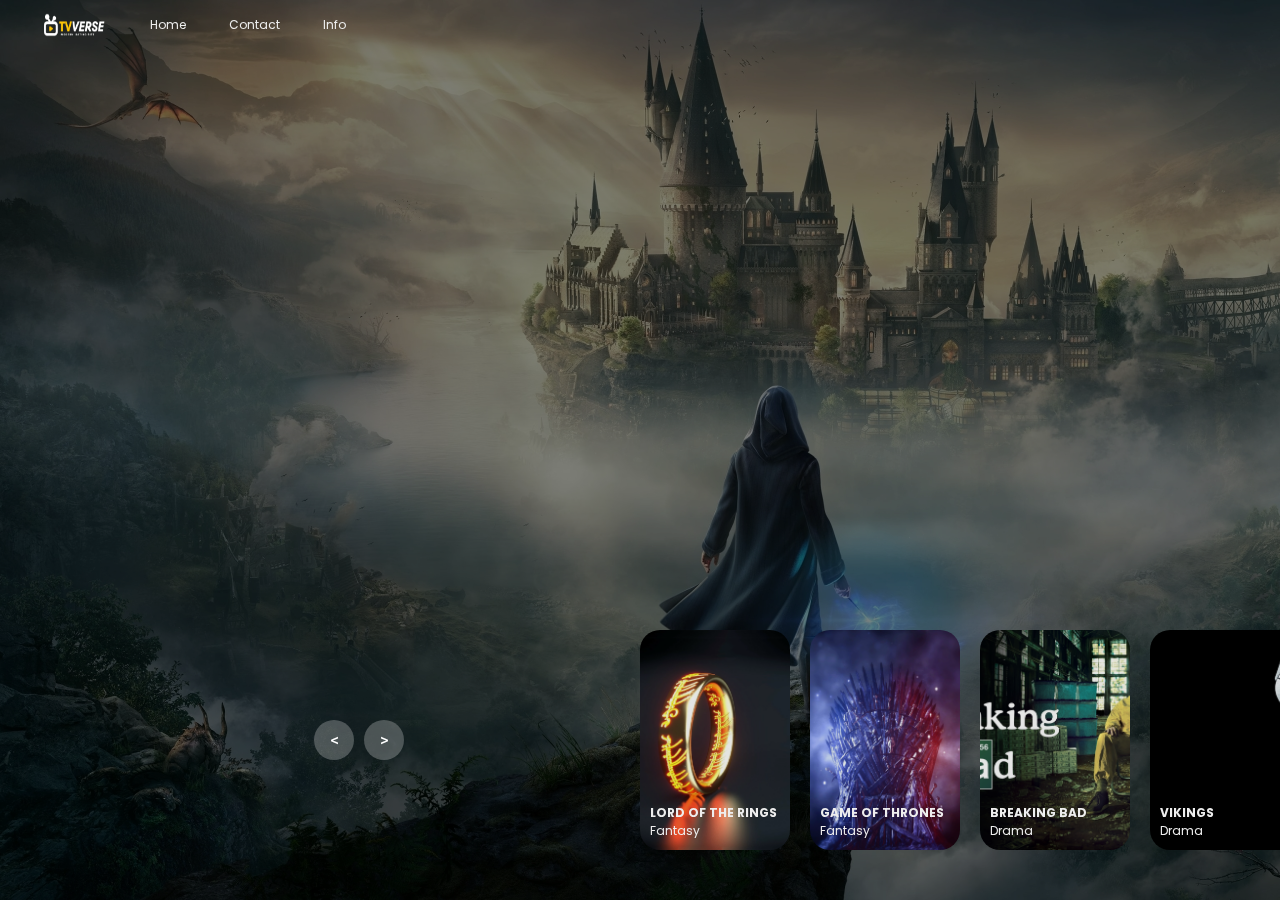
<file: index.html>
<!DOCTYPE html>
<html lang="en">

<head>

    <meta charset="UTF-8">
    <meta name="viewport" content="width=device-width, initial-scale=1.0">
    <title>TV VERSE</title>
    <link rel="stylesheet" href="style.css">
    <link rel="icon" type="image/x-icon" href="logo2.png" </head>

<body>
    <header>
        <img src="logo2.png" alt="Logo">
        <nav>
            <a href="">Home</a>
            <a href="index_about.html">Contact</a>
            <a href="">Info</a>
        </nav>
    </header>

    <div class="book">
        <!-- list -->
        <div class="list">
            <div class="item">
                <img src="cropped-1600-900-1303125.jpg">
                <div class="content">
                    <div class="title"> Harry Potter
                    </div>
                    <div class="topic"> FANTASY
                    </div>
                    <div class="author"> JK ROWLINGS
                    </div>
                    <div class="description">
                        Harry Potter is a series of seven fantasy novels written by British author J. K. Rowling. The
                        novels chronicle the lives of a young wizard, Harry Potter, and his friends Hermione Granger and
                        Ron Weasley, all of whom are students at Hogwarts School of Witchcraft and Wizardry
                    </div>
                    <div class="button">
                        <button>Read more</button>
                        <button>Subscribe</button>
                    </div>
                </div>
            </div>
            <div class="item">
                <img src="lordoftherings.jpg">
                <div class="content">
                    <div class="title"> Lord of the Rings
                    </div>
                    <div class="topic"> FANTASY
                    </div>
                    <div class="author"> Peter Jackson
                    </div>
                    <div class="description">
                        The Lord of the Rings is a trilogy of epic fantasy adventure films directed by Peter Jackson,
                        based on the novel The Lord of the Rings by British author J. R. R. Tolkien. The films are
                        subtitled The Fellowship of the Ring, The Two Towers, and The Return of the King
                    </div>
                    <div class="button">
                        <button>Read more</button>
                        <button>Subscribe</button>
                    </div>
                </div>
            </div>
            <div class="item">
                <img src="got.jpg">
                <div class="content">
                    <div class="title"> GAME OF THRONES
                    </div>
                    <div class="topic"> FANTASY
                    </div>
                    <div class="author"> Alan Taylor
                    </div>
                    <div class="description">
                        Nine noble families wage war against each other in order to gain control over the mythical land
                        of Westeros. Meanwhile, a force is rising after millenniums and threatens the existence of
                        living men. </div>
                    <div class="button">
                        <button>Read more</button>
                        <button>Subscribe</button>
                    </div>
                </div>
            </div>
            <div class="item">
                <img src="breakingBad.jpg">
                <div class="content">
                    <div class="title"> BREAKING BAD
                    </div>
                    <div class="topic"> DRAMA
                    </div>
                    <div class="author"> Vince Gilligan
                    </div>
                    <div class="description">
                        Walter White, a chemistry teacher, discovers that he has cancer and decides to get into the
                        meth-making business to repay his medical debts. His priorities begin to change when he partners
                        with Jesse. </div>
                    <div class="button">
                        <button>Read more</button>
                        <button>Subscribe</button>
                    </div>
                </div>
            </div>
            <div class="item">
                <img src="vikings.jpg">
                <div class="content">
                    <div class="title"> VIKINGS
                    </div>
                    <div class="topic"> DRAMA
                    </div>
                    <div class="author"> Helen Shaver
                    </div>
                    <div class="description">
                        As Ragnar Lodbrok, a Norse farmer, carries out triumphant raids into English territory with the
                        help of his fellow warriors, he ends up holding sway over the Vikings and becoming a
                        Scandinavian king. </div>
                    <div class="button">
                        <button>Read more</button>
                        <button>Subscribe</button>
                    </div>
                </div>
            </div>
            <div class="item">
                <img src="walkingDead.jpg">
                <div class="content">
                    <div class="title"> THE WALKING DEAD
                    </div>
                    <div class="topic"> DRAMA
                    </div>
                    <div class="author"> Robert Kirkman
                    </div>
                    <div class="description">
                        In the wake of a zombie apocalypse, various survivors struggle to stay alive. As they search for
                        safety and evade the undead, they are forced to grapple with rival groups and difficult choices.
                    </div>
                    <div class="button">
                        <button>Read more</button>
                        <button>Subscribe</button>
                    </div>
                </div>
            </div>
            <div class="item">
                <img src="peakyBlinders.jpg">
                <div class="content">
                    <div class="title"> PEAKY BLINDERS
                    </div>
                    <div class="topic"> DRAMA
                    </div>
                    <div class="author"> Katie Swinden
                    </div>
                    <div class="description">
                        Tommy Shelby, a dangerous man, leads the Peaky Blinders, a gang based in Birmingham. Soon,
                        Chester Campbell, an inspector, decides to nab him and put an end to the criminal activities.
                    </div>
                    <div class="button">
                        <button>Read more</button>
                        <button>Subscribe</button>
                    </div>
                </div>
            </div>
            <div class="item">
                <img src="narcos.jpg">
                <div class="content">
                    <div class="title"> NARCOS
                    </div>
                    <div class="topic"> DRAMA
                    </div>
                    <div class="author"> Chris Brancato
                    </div>
                    <div class="description">
                        A DEA agent is sent to Colombia to capture the Colombian kingpin of cocaine, Pablo Escobar.
                        Pablo rises above and beyond all institutions of power as the bloody conflict ensues.
                    </div>
                    <div class="button">
                        <button>Read more</button>
                        <button>Subscribe</button>
                    </div>
                </div>
            </div>
        </div>
        <!-- template at below -->
        <div class="thumbnail">
            <div class="item">
                <img src="cropped-1600-900-1303125.jpg">
                <div class="content">
                    <div class="title">
                        HARRY POTTER
                    </div>
                    <div class="description">
                        Fantasy
                    </div>
                </div>
            </div>
            <div class="item">
                <img src="lordoftherings.jpg">
                <div class="content">
                    <div class="title">
                        LORD OF THE RINGS
                    </div>
                    <div class="description">
                        Fantasy
                    </div>
                </div>
            </div>
            <div class="item">
                <img src="got.jpg">
                <div class="content">
                    <div class="title">
                        GAME OF THRONES
                    </div>
                    <div class="description">
                        Fantasy
                    </div>
                </div>
            </div>
            <div class="item">
                <img src="breakingBad.jpg">
                <div class="content">
                    <div class="title">
                        BREAKING BAD
                    </div>
                    <div class="description">
                        Drama
                    </div>
                </div>
            </div>
            <div class="item">
                <img src="vikings.jpg">
                <div class="content">
                    <div class="title">
                        VIKINGS
                    </div>
                    <div class="description">
                        Drama
                    </div>
                </div>
            </div>
            <div class="item">
                <img src="walkingDead.jpg">
                <div class="content">
                    <div class="title">
                        THE WALKING DEAD
                    </div>
                    <div class="description">
                        Drama
                    </div>
                </div>
            </div>
            <div class="item">
                <img src="peakyBlinders.jpg">
                <div class="content">
                    <div class="title">
                        PEAKY BLINDERS
                    </div>
                    <div class="description">
                        Drama
                    </div>
                </div>
            </div>
            <div class="item">
                <img src="narcos.jpg">
                <div class="content">
                    <div class="title">
                        NARCOS
                    </div>
                    <div class="description">
                        Drama
                    </div>
                </div>
            </div>
        </div>

        <!-- arrow -->
        <div class="arrows">
            <button id="prev">
                < </button>
                    <button id="next"> > </button>
        </div>

        <div class="animationTime"></div>

    </div>





    <script src="script.js"></script>
</body>

</html>
</file>
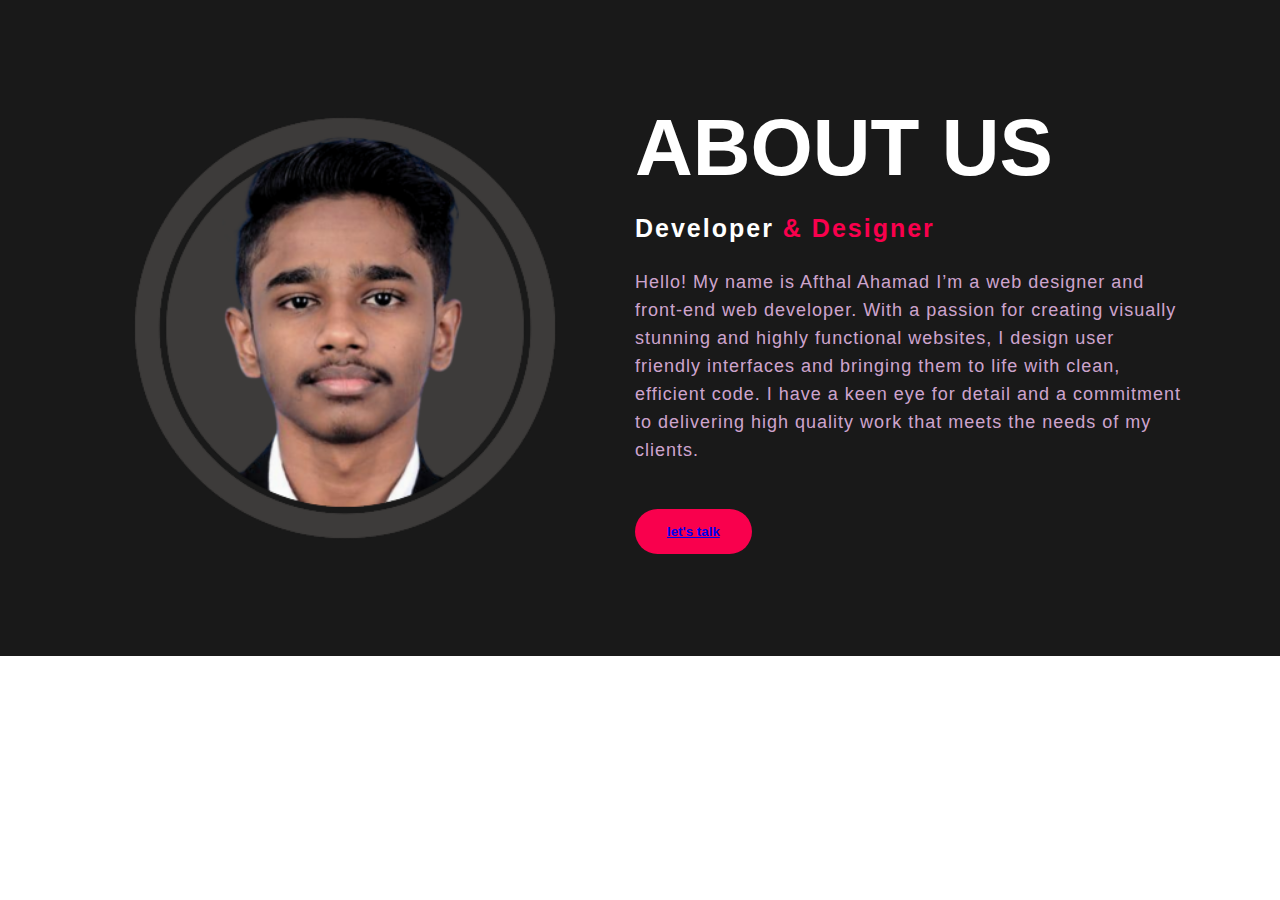
<file: index_about.html>
<!DOCTYPE html>
<html lang="en">

<head>
    <meta charset="UTF-8">
    <meta http-equiv="X-UA-Compatible" content="IE=edge">
    <meta name="viewport" content="width=device-width, initial-scale=1.0">
    <title>About us section </title>
    <link rel="stylesheet" href="style_about.css">
</head>

<body>
    <section class="about">
        <div class="main">
            <img src="profile.png" alt="photo">
            <div class="about-text">
                <h1>About Us</h1>
                <h5>Developer <span> & Designer </span></h5>
                <p>Hello! My name is Afthal Ahamad
                    I’m a web designer and front-end web developer.
                    With a passion for creating visually stunning and highly functional websites,
                    I design user friendly interfaces and bringing them to life with clean, efficient code. I have a
                    keen eye for detail and a commitment to delivering high quality work that meets the needs of my
                    clients.
                </p>
                <button type="button"><a
                        href="https://www.linkedin.com/in/afthal-ahamed-97ba4624a?utm_source=share&utm_campaign=share_via&utm_content=profile&utm_medium=ios_app">let's
                        talk</a></button>
            </div>
        </div>
    </section>
</body>

</html>
</file>
<file: style.css>
@import url('https://fonts.googleapis.com/css2?family=Poppins:ital,wght@0,100;0,200;0,300;0,400;0,500;0,600;0,700;0,800;0,900;1,100;1,200;1,300;1,400;1,500;1,600;1,700;1,800;1,900&display=swap');

body {
    margin: 0;
    background-color: #000;
    color: #eee;
    font-family: Poppins;
    font-size: 12px;
}

a {
    text-decoration: none;
}

header {
    width: 1140px;
    max-width: 80%;
    margin: 0;
    height: 50px;
    display: flex;
    align-items: center;
    position: relative;
    z-index: 100;
    padding-left: 0;
}

header a {
    color: #eee;
    margin-right: 40px;
}

header a:hover {
    color: #f1683a;
}

/* carousel */
.book {
    height: 100vh;
    margin-top: -50px;
    width: 100vw;
    overflow: hidden;
    position: relative;
}

.book .list .item {
    width: 100%;
    height: 100%;
    position: absolute;
    inset: 0 0 0 0;
}

.book .list .item img {
    width: 100%;
    height: 100%;
    object-fit: cover;
    filter: brightness(0.5);
}

.book .list .item .content {
    position: absolute;
    top: 15%;
    width: 1140px;
    max-width: 80%;
    left: 50%;
    transform: translateX(-50%);
    padding-right: 30%;
    box-sizing: border-box;
    color: #fff;
    text-shadow: 0 5px 10px #0004;

}

.book .list .item .author {
    font-weight: bold;
    letter-spacing: 10px;
}

.book .list .item .title,
.book .list .item .topic {
    font-weight: bold;
    font-size: 5em;
}

.book .list .item .topic {
    color: #f1683a;
}

.book .list .item .content .button {
    display: grid;
    grid-template-columns: repeat(2, 130px);
    grid-template-rows: 40px;
    gap: 6px;
    margin-top: 20px;
}

.book .list .item .content button {
    border: none;
    background-color: #eee;
    font-family: Poppins;
    font-weight: 500;
    letter-spacing: 3px;

}

.book .list .item .content button:nth-child(2) {
    background-color: transparent;
    color: #eee;
    border: 1px solid #eee;

}

.thumbnail {
    position: absolute;
    bottom: 50px;
    left: 50%;
    /* it will scan accordign to the content inside */
    width: max-content;
    z-index: 100;
    /* flex bec items inside are in the same row */
    display: flex;
    gap: 20px;
}

.thumbnail .item {
    width: 150px;
    height: 220px;
    /* flex shrink 0 bec to size does not shrink on small screen */
    flex-shrink: 0;
    position: relative;
}

.thumbnail .item img {
    /* same size as item */
    width: 100%;
    height: 100%;
    /* prevent image braking */
    object-fit: cover;
    border-radius: 20px;
    filter: brightness(0.9);
}

.thumbnail .item .content {
    position: absolute;
    bottom: 10px;
    left: 10px;
    right: 10px;
}

.thumbnail .item .content .title {
    font-weight: bold;
}


.arrows {
    position: absolute;
    top: 80%;
    right: 52%;
    width: 300px;
    max-width: 30%;
    display: flex;
    gap: 10px;
    align-items: center;
    z-index: 100;
}

.arrows button {
    width: 40px;
    height: 40px;
    border-radius: 50%;
    font-family: monospace;
    background-color: #eee4;
    border: none;
    color: #fff;
    font-weight: bold;
    transition: .5s;
    z-index: 100;

}

.arrows button:hover {
    background-color: #eee;
    color: #555;
}

/* animation */

/* to make the first one permenet */
.book .list .item:nth-child(1) {
    z-index: 1;
}

/* animation text in first item */
/* selects the first childs author */
.book .list .item:nth-child(1) .content .author,
.book .list .item:nth-child(1) .content .title,
.book .list .item:nth-child(1) .content .topic,
.book .list .item:nth-child(1) .content .description,
.book .list .item:nth-child(1) .content .button {
    transform: translateY(50px);
    filter: blur(20px);
    opacity: 0;
    animation: showContent .5s 1s linear 1 forwards;
}

@keyframes showContent {
    to {
        transform: translateY(0px);
        filter: blur(0px);
        opacity: 1;
    }
}

.book .list .item:nth-child(1) .content .title {
    animation-delay: 1.0s !important;
}

.book .list .item:nth-child(1) .content .topic {
    animation-delay: 1.2s !important;
}

.book .list .item:nth-child(1) .content .author {
    animation-delay: 1.4s !important;
}

.book .list .item:nth-child(1) .content .description {
    animation-delay: 1.6s !important;
}

.book .list .item:nth-child(1) .content .button {
    animation-delay: 1.7s !important;
}

/* when user clciks next button the 1st image in thumbnail should enlarge */
.book.next .list .item:nth-child(1) img {
    width: 150px;
    height: 220px;
    position: absolute;
    left: 50%;
    bottom: 50px;
    border-radius: 20px;
    animation: showImage 0.5s linear 1 forwards;
}

@keyframes showImage {
    to {
        width: 100%;
        height: 100%;
        border-radius: 0;
        left: 0;
        bottom: 0;
    }
}

.book.next .thumbnail .item:nth-last-child(1) {
    /* to hide the last thumb img */

    /* to hide the contents in it */
    overflow: hidden;
    animation: showThumbnail 0.5s linear 1 forwards;
}

@keyframes showThumbnail {
    from {
        width: 0;
        opacity: 0;
    }
}

.book.prev .list .item img {
    z-index: 100;
}

.book.next .thumbnail {
    animation: transformThumbnail .5s linear 1 forwards;
}

@keyframes transformThumbnail {
    from {
        transform: translateX(150px);
    }
}

.book .animationTime {
    width: 0%;
    height: 3px;
    z-index: 1000;
    background-color: #f1683a;
    position: absolute;
    left: 0;
    top: 0;
}

.book.next .animationTime,
.book.prev .animationTime {
    animation: runningTime 3s linear 1 forwards;
}

@keyframes runningTime {
    from {
        width: 100%;
    }

    to {
        width: 0%;
    }
}



/* for prev button */

.book.prev .list .item:nth-child(2) {
    z-index: 2;
}

.book.prev .list .item:nth-child(2) img {
    animation: outFrame 0.5s linear 1 forwards;
    position: absolute;
    bottom: 0;
    left: 0;
}

@keyframes outFrame {
    to {
        width: 150px;
        height: 220px;
        bottom: 50px;
        left: 50%;
        border-radius: 20px;
    }
}

.book.prev .thumbnail .item:nth-child(1) {
    overflow: hidden;
    opacity: 0;
    animation: showThumbnail 0.5s linear 1 forwards;

}

.book.next .arrows button,
.book.prev .arrows button {
    pointer-events: none;
}

.book .list .item:nth-child(2) .content .title,
.book .list .item:nth-child(2) .content .author,
.book .list .item:nth-child(2) .content .topic,
.book .list .item:nth-child(2) .content .description,
.book .list .item:nth-child(2) .content .button {
    animation: contentOut 1.5s linear 1 forwards !important;

}

@keyframes contentOut {
    to {
        transform: translateY(-150px);
        filter: blur(20px);
        opacity: 0;
    }
}

@media screen and (max-width: 678px) {
    .book .list .item .content {
        padding-right: 0;
    }

    .book .list .item .content .title {
        font-size: 30px;
    }

    .thumbnail .item {
        width: 100px;
        height: 180px;
        /* flex shrink 0 bec to size does not shrink on small screen */
        flex-shrink: 0;
        position: relative;
    }

    .thumbnail {
        gap: 4px;
    }

    .arrows {
        position: absolute;
        top: 82%;
        right: 52%;
        width: 300px;
        max-width: 30%;
        display: flex;
        gap: 10px;
        align-items: center;
        z-index: 100;
    }

    .arrows button {
        width: 40px;
        height: 40px;
        border-radius: 50%;
        font-family: monospace;
        background-color: #eee4;
        border: none;
        color: #fff;
        font-weight: bold;
        transition: .5s;
        z-index: 100;

    }

    .book .list .item .content {
        position: absolute;
        top: 25%;
        width: 1140px;
        max-width: 80%;
        left: 50%;
        transform: translateX(-50%);
        padding-right: 30%;
        box-sizing: border-box;
        color: #fff;
        text-shadow: 0 5px 10px #0004;
    }

}

.book .list .item button {
    cursor: pointer;
}

header img {
    width: 150px;
    height: 200px;
    display: inline;
    left: 2%;
    padding-left: 0;
    align-items: center;

}
</file>
<file: style_about.css>
@import url('https://fonts.googleapis.com/css2?family=Hind&family=Poppins:ital,wght@0,200;0,300;0,400;0,500;0,600;1,200&display=swap');


* {
    padding: 0;
    margin: 0;
    box-sizing: border-box;
    font-family: 'Josefin Sans', sans-serif;
}

.about {
    width: 100%;
    padding: 78px 0px;
    background-color: #191919;
}

.about img {
    height: 500px;
    width: 500px;
}

.about-text {
    width: 550px;
}

.main {
    width: 1130px;
    max-width: 95%;
    margin: 0 auto;
    display: flex;
    justify-content: space-around;
    align-items: center;
}

.about-text h1 {
    color: white;
    font-size: 80px;
    text-transform: uppercase;
    margin-bottom: 20px;
}

.about-text h5 {
    color: white;
    font-size: 25px;
    text-transform: capitalize;
    margin-bottom: 25px;
    letter-spacing: 2px;
}

span {
    color: #f9004d;
}

.about-text p {
    color: #fcfc;
    letter-spacing: 1px;
    line-height: 28px;
    font-size: 18px;
    margin-bottom: 45px;
}

button {
    background: #f9004d;
    color: white;
    text-decoration: none;
    border: 2px solid transparent;
    font-weight: bold;
    padding: 13px 30px;
    border-radius: 30px;
    transition: .4s;
}

button:hover {
    background: transparent;
    border: 2px solid #f9004d;
    cursor: pointer;
}
</file>
